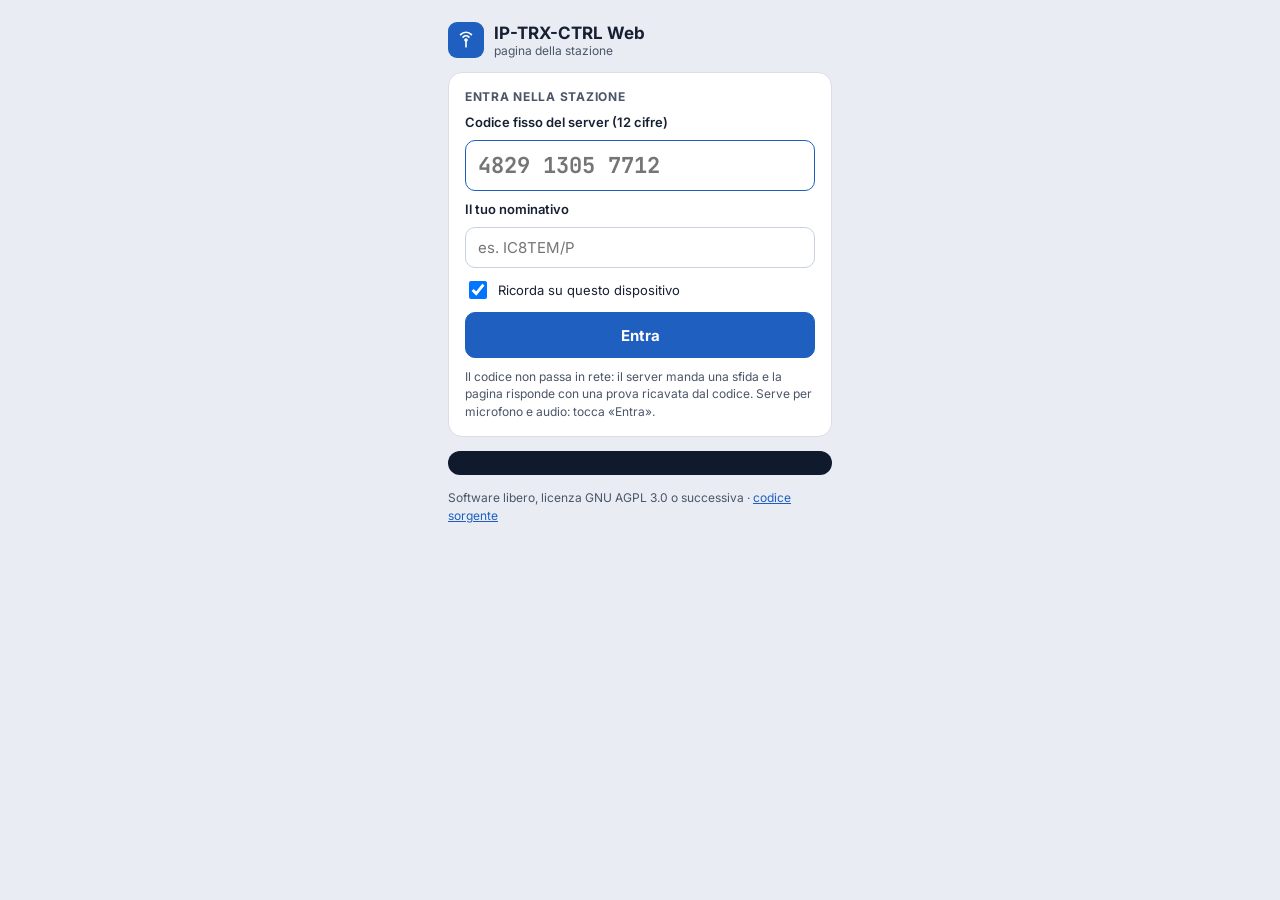
<file: src/IpTrxCtrl/web/index.html>
<!doctype html>
<html lang="it">
<head>
<meta charset="utf-8">
<meta name="viewport" content="width=device-width, initial-scale=1, viewport-fit=cover">
<meta name="theme-color" content="#0F1B2D">
<title>IP-TRX-CTRL Web</title>
<link rel="preconnect" href="https://fonts.googleapis.com">
<link rel="stylesheet" href="https://fonts.googleapis.com/css2?family=Inter:wght@400;500;600;700;800&amp;family=JetBrains+Mono:wght@400;500;700&amp;display=swap">
<link rel="stylesheet" href="app.css">
<script src="app.js" defer></script>
</head>
<body>

<!-- ===================================================== accesso -->
<main id="login">
  <div class="brand">
    <div class="logo"><svg width="20" height="20" viewBox="0 0 24 24" fill="none" stroke="#FFFFFF" stroke-width="2" stroke-linecap="round" aria-hidden="true"><path d="M12 20v-8"/><path d="M8.5 8.5a5 5 0 0 1 7 0"/><path d="M5.5 5.5a9 9 0 0 1 13 0"/><circle cx="12" cy="12" r="1.2"/></svg></div>
    <div><div class="title">IP-TRX-CTRL Web</div><div class="sub" id="loginSub">pagina della stazione</div></div>
  </div>
  <form class="card form" id="loginForm" autocomplete="off">
    <span class="label-cap">ENTRA NELLA STAZIONE</span>
    <label class="field" for="code">Codice fisso del server (12 cifre)</label>
    <input class="code" id="code" inputmode="numeric" placeholder="4829 1305 7712" maxlength="16">
    <label class="field" for="opname">Il tuo nominativo</label>
    <input class="text" id="opname" maxlength="20" placeholder="es. IC8TEM/P">
    <label class="check"><input type="checkbox" id="remember" checked> Ricorda su questo dispositivo</label>
    <button class="btn primary" id="btnEnter" type="submit">Entra</button>
    <span class="muted hint">Il codice non passa in rete: il server manda una sfida e la pagina risponde con una prova ricavata dal codice. Serve per microfono e audio: tocca «Entra».</span>
  </form>
  <div class="log" id="loginLog" aria-live="polite"></div>
  <span class="muted hint">Software libero, licenza GNU AGPL 3.0 o successiva · <a href="https://github.com/ic8tem/IP-TRX-CTRL" target="_blank" rel="noopener">codice sorgente</a></span>
</main>

<!-- ===================================================== stazione -->
<main id="station" hidden>
  <div class="phone-head phone-only">
    <button class="who" id="who" type="button" aria-label="Impostazioni">
      <span class="dot off" id="dot"></span><span class="call" id="call">—</span><span class="net" id="net">—</span>
    </button>
    <div class="lock"><svg width="14" height="14" viewBox="0 0 24 24" fill="none" stroke="currentColor" stroke-width="2.2" stroke-linecap="round" aria-hidden="true"><rect x="5" y="11" width="14" height="9" rx="2"/><path d="M8 11V8a4 4 0 0 1 8 0v3"/></svg>HTTPS</div>
  </div>

  <div class="pc-head pc-only">
    <div><div class="t">IP-TRX-CTRL Web</div><div class="st" id="pcSub">—</div></div>
    <div class="chips">
      <span class="chip off" id="pcConn">Non collegato</span>
      <span class="chip acc">BROWSER</span>
      <button class="btn" id="btnSettings" type="button">Impostazioni</button>
      <button class="btn" id="btnLogout" type="button">Esci</button>
    </div>
  </div>

  <div class="notice" id="notice" hidden></div>

  <div class="grid3">
    <!-- radio -->
    <section class="col radio">
      <span class="label-cap pc-only" id="rigTitle">RADIO REMOTA</span>
      <div class="qrg" id="qrg" title="Clic per scrivere la frequenza · rotella = un passo">
        <div class="row head"><span>VFO A</span><span class="pb" id="modePb">— · —</span></div>
        <span class="freq" id="freq">--.---.---</span>
        <input class="freq-in" id="freqIn" hidden inputmode="decimal" aria-label="Nuova frequenza in kHz">
        <span class="unit" id="unit">MHz · —</span>
        <div class="row foot"><span id="vfoBShort">B —</span><span id="stepShort">passo —</span></div>
      </div>
      <div class="tune phone-only">
        <button class="btn" id="stepDown" type="button" aria-label="Giù di un passo">−</button>
        <select class="btn" id="modeSel" aria-label="Modo"></select>
        <button class="btn" id="stepUp" type="button" aria-label="Su di un passo">+</button>
      </div>
      <div class="bands" id="bands"></div>
      <div class="steprow pc-only">
        <b>Passo</b>
        <button class="btn" id="stepDownPc" type="button" aria-label="Giù di un passo">◀</button>
        <select class="stepval" id="stepSel" aria-label="Passo di sintonia"></select>
        <button class="btn" id="stepUpPc" type="button" aria-label="Su di un passo">▶</button>
        <select class="stepval" id="modeSelPc" aria-label="Modo"></select>
        <b class="ml12">VFO B</b>
        <span class="vfob" id="vfoB">—</span>
        <button class="btn" id="btnAB" type="button">A/B</button>
        <button class="btn" id="btnSplit" type="button">SPLIT</button>
      </div>
      <div class="ctl" id="ctl">
        <button class="btn" id="cNR" type="button">NR</button>
        <button class="btn" id="cNB" type="button">NB</button>
        <button class="btn" id="cANF" type="button">NOTCH</button>
        <button class="btn pc-only" id="cCOMP" type="button">COMP</button>
        <button class="btn" id="cATT" type="button">ATT —</button>
        <button class="btn pc-only" id="cPRE" type="button">PRE —</button>
        <button class="btn pc-only" id="cAGC" type="button">AGC —</button>
        <label class="power pc-only">Potenza <input type="range" id="power" min="0" max="100" value="50" aria-label="Potenza"> <span id="powerTxt">—</span></label>
      </div>
    </section>

    <!-- strumenti e PTT -->
    <section class="col instr">
      <span class="label-cap pc-only">STRUMENTI E PTT</span>
      <div class="meters">
        <span class="name">S</span><div class="bar s"><i id="bS"></i></div><span class="val" id="vS">—</span>
        <span class="name">Po</span><div class="bar po"><i id="bPo"></i></div><span class="val" id="vPo">—</span>
        <span class="name">ROS</span><div class="bar swr" id="barSwr"><i id="bSwr"></i></div><span class="val" id="vSwr">—</span>
        <span class="name">ALC</span><div class="bar alc"><i id="bAlc"></i></div><span class="val" id="vAlc">—</span>
      </div>
      <button class="ptt" id="ptt" type="button">PTT · PREMI E TIENI</button>
      <span class="txline" id="txline">—</span>
      <div class="notes" id="notesBox">
        <div class="notes-list" id="notesList" aria-live="polite"></div>
        <div class="notes-row"><input id="noteIn" type="text" maxlength="300" placeholder="Nota per chi opera o ascolta…" aria-label="Nota"><button class="btn small" id="noteSend" type="button">Invia</button></div>
      </div>
    </section>

    <!-- audio e collegamento -->
    <section class="col audio pc-only">
      <span class="label-cap">AUDIO E COLLEGAMENTO</span>
      <label for="micSel">Microfono del browser</label>
      <select id="micSel"></select>
      <label for="spkSel">Altoparlante</label>
      <select id="spkSel"></select>
      <div class="vol"><span>Volume</span><input type="range" id="volPc" min="0" max="100" value="70" aria-label="Volume"><span class="mono" id="volPcTxt">70%</span></div>
      <div class="kv">
        <span class="muted">Indirizzo</span><span class="mono" id="kvAddr">—</span>
        <span class="muted">Jitter</span><span class="mono" id="kvJit">—</span>
        <span class="muted">Persi</span><span class="mono" id="kvLoss">—</span>
      </div>
    </section>
  </div>

  <div class="vol phone-only">
    <svg width="18" height="18" viewBox="0 0 24 24" fill="none" stroke="currentColor" stroke-width="2" stroke-linecap="round" aria-hidden="true"><path d="M11 5L6 9H3v6h3l5 4V5z"/><path d="M15.5 8.5a5 5 0 0 1 0 7"/></svg>
    <input type="range" id="vol" min="0" max="100" value="70" aria-label="Volume">
    <span class="mono" id="volTxt">70%</span>
  </div>

  <section class="pan pc-only" id="pan" hidden>
    <div class="head"><span class="label-cap">PANADAPTER DELLA RADIO</span><span class="muted" id="panInfo">—</span></div>
    <canvas id="panCanvas" aria-label="Panadapter della radio: clic per sintonizzare"></canvas>
  </section>
</main>

<dialog id="dlg">
  <h2>Impostazioni</h2>
  <div class="form">
    <label class="field" for="micSel2">Microfono</label>
    <select id="micSel2"></select>
    <label class="field" for="spkSel2">Altoparlante</label>
    <select id="spkSel2"></select>
    <label class="field" for="keyType">Tasto CW (modo tastiera VBand/Vail: Ctrl sinistro = punto, Ctrl destro = linea; anche [ e ])</label>
    <select id="keyType">
      <option value="off">Spento</option>
      <option value="b">Manipolatore iambico, modo B</option>
      <option value="a">Manipolatore iambico, modo A</option>
      <option value="str">Tasto verticale (Ctrl)</option>
    </select>
    <label class="field" for="keyWpm">Velocità (WPM)</label>
    <input id="keyWpm" type="number" min="5" max="60" value="20">
    <label class="check"><input type="checkbox" id="keySwap"> Scambia punto e linea</label>
    <label class="check"><input type="checkbox" id="keyMidi"> Tasto MIDI (Vail, TinyMIDI: Do = verticale, Do# = punto, Re = linea · Chrome, Edge)</label>
    <span class="muted hint" id="dlgInfo">—</span>
    <span class="muted hint">IP-TRX-CTRL · GNU AGPL 3.0 o successiva · <a href="https://github.com/ic8tem/IP-TRX-CTRL" target="_blank" rel="noopener">codice sorgente</a></span>
  </div>
  <div class="rowbtn">
    <button class="btn small" id="btnForget" type="button">Dimentica il codice qui</button>
    <button class="btn small" id="btnLogout2" type="button">Esci</button>
    <button class="btn small" id="btnClose" type="button">Chiudi</button>
  </div>
</dialog>
</body>
</html>
</file>
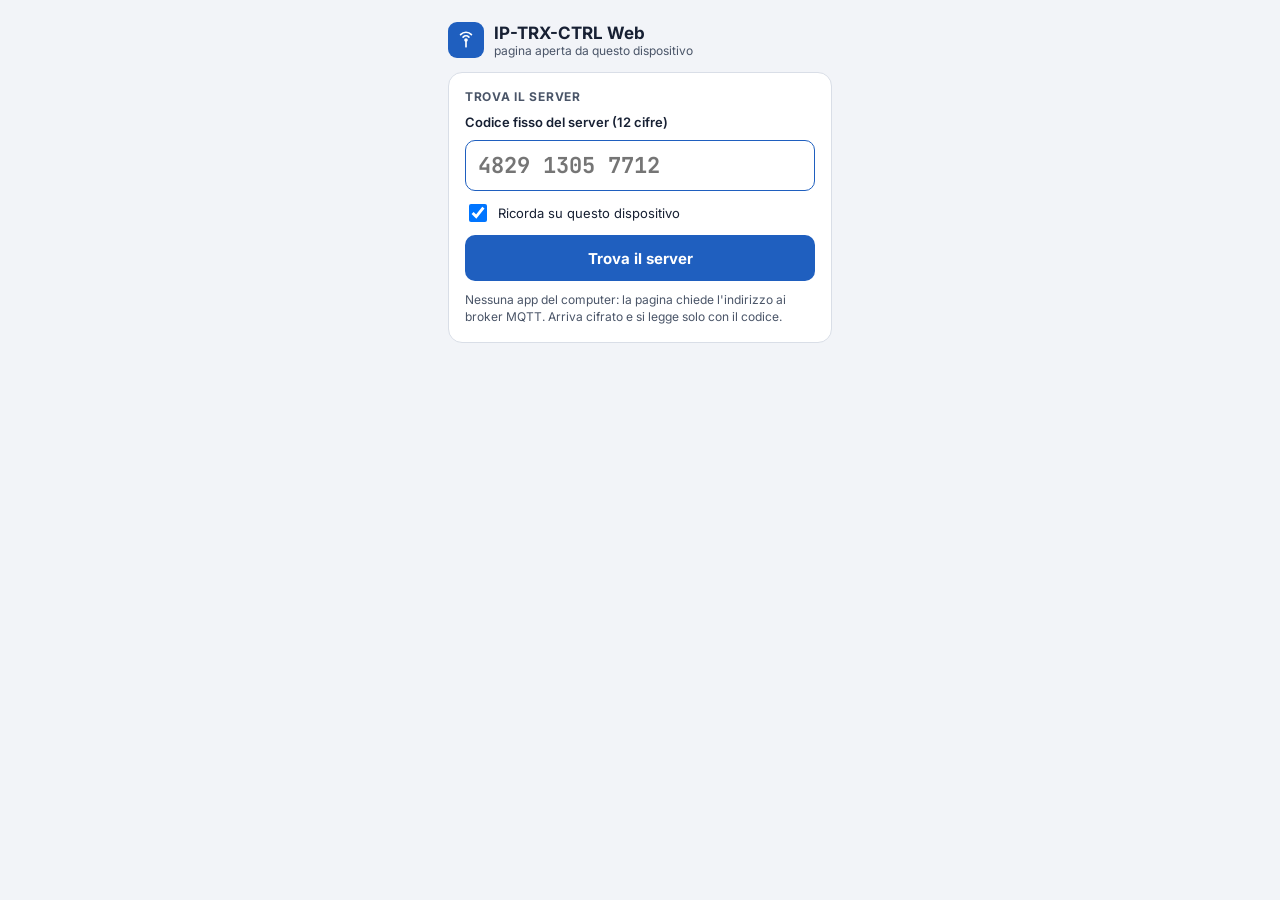
<file: src/IpTrxCtrl/web/trova-server.html>
<!doctype html>
<html lang="it">
<head>
<meta charset="utf-8">
<meta name="viewport" content="width=device-width, initial-scale=1, viewport-fit=cover">
<meta name="theme-color" content="#0F1B2D">
<title>Trova il server · IP-TRX-CTRL</title>
<!--
  IP-TRX-CTRL · pagina «Trova il server» (dalla 0.3.1).
  Si tiene come file sul telefono o sul PC: non serve né l'app del computer né un sito.
  Con il codice fisso del server chiede ai broker MQTT pubblici (WebSocket sicuro) l'indirizzo del server,
  che arriva cifrato (AES-256-GCM) e si legge solo con il codice; poi apre la pagina della stazione in HTTPS.
-->
<link rel="preconnect" href="https://fonts.googleapis.com">
<link rel="stylesheet" href="https://fonts.googleapis.com/css2?family=Inter:wght@400;500;600;700&amp;family=JetBrains+Mono:wght@500;700&amp;display=swap">
<style>
:root { --bg: #F2F4F8; --card: #FFFFFF; --line: #D9DEE7; --ink: #172033; --muted: #4A5568; --accent: #1F5FBF; --qrg-bg: #0F1B2D;
        --ok: #1E7A46; --ok-bg: #E3F5EA; --warn: #8A4B00; --warn-bg: #FFF3E0; --mono: 'JetBrains Mono', ui-monospace, Menlo, Consolas, monospace; }
* { box-sizing: border-box; }
html, body { margin: 0; }
body { background: var(--bg); color: var(--ink); font-family: Inter, system-ui, -apple-system, 'Segoe UI', Roboto, sans-serif; }
a { color: var(--accent); } a:hover { color: #174A94; }
[hidden] { display: none !important; }
main { max-width: 420px; margin: 0 auto; padding: 22px 18px; display: flex; flex-direction: column; gap: 14px; min-height: 100vh; }
.brand { display: flex; align-items: center; gap: 10px; }
.logo { width: 36px; height: 36px; border-radius: 9px; background: var(--accent); display: flex; align-items: center; justify-content: center; }
.title { font-size: 17px; font-weight: 700; } .sub { font-size: 12px; color: var(--muted); }
.card { background: var(--card); border: 1px solid var(--line); border-radius: 14px; padding: 16px; display: flex; flex-direction: column; gap: 10px; }
.cap { font-size: 12px; font-weight: 700; letter-spacing: 0.06em; color: var(--muted); }
label.field { font-size: 13px; font-weight: 600; }
input.code { font-family: var(--mono); font-size: 22px; font-weight: 700; padding: 10px 12px; border: 1.5px solid var(--accent); border-radius: 10px; color: var(--ink); background: #FFFFFF; width: 100%; }
.check { display: flex; align-items: center; gap: 8px; font-size: 13px; } .check input { width: 18px; height: 18px; }
.btn { min-height: 46px; border: none; border-radius: 10px; font-family: inherit; font-size: 15px; font-weight: 700; cursor: pointer; text-decoration: none; display: flex; align-items: center; justify-content: center; }
.btn.primary { background: var(--accent); color: #FFFFFF; } .btn.dark { background: var(--ink); color: #FFFFFF; }
.btn:disabled { opacity: 0.5; cursor: default; }
.note { font-size: 12px; color: var(--muted); line-height: 1.45; }
.log { background: var(--qrg-bg); border-radius: 12px; padding: 12px 14px; display: flex; flex-direction: column; gap: 5px; font-family: var(--mono); font-size: 11.5px; color: #C9D4E5; }
.log .s { color: #7FB3FF; } .log .r { color: #6FD49A; } .log .e { color: #FF8A80; }
.head { display: flex; justify-content: space-between; align-items: center; }
.head .name { font-size: 15px; font-weight: 700; }
.badge { font-size: 11px; font-weight: 700; color: var(--ok); background: var(--ok-bg); border-radius: 10px; padding: 3px 8px; }
.badge.old { color: var(--warn); background: var(--warn-bg); }
.kv { display: grid; grid-template-columns: repeat(2, minmax(0, 1fr)); gap: 6px 10px; font-size: 12.5px; }
.kv .k { color: var(--muted); } .kv .v { font-family: var(--mono); word-break: break-all; } .kv .v.b { font-weight: 700; }
.warn { font-size: 12px; color: var(--warn); background: var(--warn-bg); border-radius: 8px; padding: 8px 10px; line-height: 1.4; }
.alt { font-size: 12.5px; display: flex; flex-wrap: wrap; gap: 6px 12px; }
.back { font-size: 13px; text-decoration: none; display: flex; align-items: center; gap: 6px; background: none; border: none; color: var(--accent); cursor: pointer; padding: 0; font-family: inherit; }
.h1 { font-size: 22px; font-weight: 700; line-height: 1.25; }
.lead { font-size: 14px; color: var(--muted); line-height: 1.5; }
.fp { font-family: var(--mono); font-size: 15px; font-weight: 700; line-height: 1.6; word-break: break-all; }
.steps { display: flex; flex-direction: column; gap: 10px; }
.step { display: flex; gap: 12px; align-items: flex-start; font-size: 14px; line-height: 1.45; }
.num { flex: none; width: 26px; height: 26px; border-radius: 13px; background: var(--accent); color: #FFFFFF; font-size: 13px; font-weight: 700; display: flex; align-items: center; justify-content: center; }
.grow { flex: 1; }
</style>
</head>
<body>

<!-- ======================== 1 · trova il server ======================== -->
<main id="find">
  <div class="brand">
    <div class="logo"><svg width="20" height="20" viewBox="0 0 24 24" fill="none" stroke="#FFFFFF" stroke-width="2" stroke-linecap="round" aria-hidden="true"><path d="M12 20v-8"/><path d="M8.5 8.5a5 5 0 0 1 7 0"/><path d="M5.5 5.5a9 9 0 0 1 13 0"/><circle cx="12" cy="12" r="1.2"/></svg></div>
    <div><div class="title">IP-TRX-CTRL Web</div><div class="sub">pagina aperta da questo dispositivo</div></div>
  </div>

  <form class="card" id="form" autocomplete="off">
    <span class="cap">TROVA IL SERVER</span>
    <label class="field" for="code">Codice fisso del server (12 cifre)</label>
    <input class="code" id="code" inputmode="numeric" placeholder="4829 1305 7712" maxlength="16">
    <label class="check"><input type="checkbox" id="remember" checked> Ricorda su questo dispositivo</label>
    <button class="btn primary" id="go" type="submit">Trova il server</button>
    <span class="note">Nessuna app del computer: la pagina chiede l'indirizzo ai broker MQTT. Arriva cifrato e si legge solo con il codice.</span>
  </form>

  <div class="log" id="log" hidden aria-live="polite"></div>

  <div class="card" id="result" hidden>
    <div class="head"><span class="name" id="rName">—</span><span class="badge" id="rBadge">IN LINEA</span></div>
    <div class="kv">
      <span class="k">VPN</span><span class="v b" id="rVpn">—</span>
      <span class="k">Rete locale</span><span class="v" id="rLan">—</span>
      <span class="k">IP pubblico</span><span class="v" id="rPub">—</span>
      <span class="k">Certificato</span><span class="v" id="rFp">—</span>
    </div>
    <div class="warn" id="rWarn" hidden></div>
    <button class="btn dark" id="open" type="button">Apri la stazione (HTTPS)</button>
    <div class="alt" id="alt"></div>
  </div>
</main>

<!-- ======================== 2 · prima volta: certificato ======================== -->
<main id="cert" hidden>
  <button class="back" id="back" type="button"><svg width="16" height="16" viewBox="0 0 24 24" fill="none" stroke="currentColor" stroke-width="2" stroke-linecap="round" aria-hidden="true"><path d="M15 6l-6 6 6 6"/></svg>Indietro</button>
  <span class="h1">Prima volta su questo dispositivo</span>
  <span class="lead">Il server usa un certificato HTTPS fatto da lui. Il browser avvisa una volta sola: controlla che l'impronta sia la stessa, poi accettala.</span>
  <div class="card" style="gap: 8px">
    <span class="cap">IMPRONTA ATTESA (SHA-256)</span>
    <span class="fp" id="cFp">—</span>
    <span class="note">Arriva cifrata insieme all'indirizzo: chi non ha il codice non può falsificarla.</span>
  </div>
  <div class="steps">
    <div class="step"><span class="num">1</span><span>Il browser mostra «La connessione non è privata».</span></div>
    <div class="step"><span class="num">2</span><span>Apri i dettagli del certificato e confronta l'impronta con quella qui sopra.</span></div>
    <div class="step"><span class="num">3</span><span>Se è uguale: «Avanzate» › «Procedi». Se è diversa: non entrare.</span></div>
  </div>
  <div class="warn">iPhone: va installato il certificato come profilo (Impostazioni › Generali › Info › Attendibilità certificati). <a id="cCer" href="#">Scarica il certificato</a>, installalo da Impostazioni › Profilo scaricato e attivalo.</div>
  <div class="grow"></div>
  <a class="btn dark" id="cOpen" href="#">Ho controllato: apri la stazione</a>
</main>

<script>
'use strict';
(() => {
  // broker pubblici con MQTT su WebSocket sicuro (gli stessi a cui il server lascia l'indirizzo)
  const BROKERS = [
    ['broker.hivemq.com', 'wss://broker.hivemq.com:8884/mqtt'],
    ['broker.emqx.io', 'wss://broker.emqx.io:8084/mqtt'],
    ['test.mosquitto.org', 'wss://test.mosquitto.org:8081/mqtt']
  ];
  const enc = new TextEncoder(), dec = new TextDecoder();
  const $ = (id) => document.getElementById(id);
  const store = {
    get(k, d) { try { const v = localStorage.getItem('iptrx.finder.' + k); return v === null ? d : v; } catch { return d; } },
    set(k, v) { try { localStorage.setItem('iptrx.finder.' + k, v); } catch { } },
    del(k) { try { localStorage.removeItem('iptrx.finder.' + k); } catch { } }
  };
  let digits = '', info = null, target = '';

  function log(cls, sym, text) {
    const l = $('log'); l.hidden = false;
    const d = document.createElement('span'), s = document.createElement('span');
    s.className = cls; s.textContent = sym + ' ';
    d.appendChild(s); d.appendChild(document.createTextNode(text)); l.appendChild(d);
  }

  // ---------------- chiavi (come il server: PBKDF2 600 000 passaggi, poi HKDF-SHA256)
  async function secretOf(d) {
    const base = await crypto.subtle.importKey('raw', enc.encode(d), 'PBKDF2', false, ['deriveBits']);
    return new Uint8Array(await crypto.subtle.deriveBits({ name: 'PBKDF2', hash: 'SHA-256', salt: enc.encode('IP-TRX-CTRL codice fisso del server v3'), iterations: 600000 }, base, 256));
  }
  async function hkdf(secret, infoText, len) {
    const k = await crypto.subtle.importKey('raw', secret, 'HKDF', false, ['deriveBits']);
    return new Uint8Array(await crypto.subtle.deriveBits({ name: 'HKDF', hash: 'SHA-256', salt: new Uint8Array(0), info: enc.encode(infoText) }, k, len * 8));
  }
  const hex = (u) => [...u].map((b) => b.toString(16).padStart(2, '0')).join('');

  // messaggio del server: nonce(12) | tag(16) | testo cifrato
  async function open(key, payload) {
    const nonce = payload.subarray(0, 12), tag = payload.subarray(12, 28), ct = payload.subarray(28);
    const data = new Uint8Array(ct.length + 16); data.set(ct); data.set(tag, ct.length);
    const k = await crypto.subtle.importKey('raw', key, 'AES-GCM', false, ['decrypt']);
    return JSON.parse(dec.decode(await crypto.subtle.decrypt({ name: 'AES-GCM', iv: nonce }, k, data)));
  }

  // ---------------- MQTT 3.1.1 minimo su WebSocket: CONNECT, SUBSCRIBE, PUBLISH ricevuti (messaggio «retained»)
  function str(s) { const b = enc.encode(s); return [b.length >> 8, b.length & 255, ...b]; }
  function packet(type, body) {
    const len = []; let n = body.length;
    do { let x = n & 127; n >>= 7; if (n) x |= 128; len.push(x); } while (n);
    return new Uint8Array([type, ...len, ...body]);
  }
  function ask(url, topic, ms) {
    return new Promise((resolve) => {
      let ws, done = false, buf = new Uint8Array(0);
      const finish = (v) => { if (done) return; done = true; clearTimeout(t); try { ws.close(); } catch { } resolve(v); };
      const t = setTimeout(() => finish(null), ms);
      try { ws = new WebSocket(url, ['mqtt']); } catch { finish(null); return; }
      ws.binaryType = 'arraybuffer';
      ws.onerror = () => finish(null);
      ws.onclose = () => finish(null);
      ws.onopen = () => {
        const id = 'iptrx-web-' + Math.random().toString(36).slice(2, 10);
        ws.send(packet(0x10, [...str('MQTT'), 4, 0x02, 0, 30, ...str(id)]));
      };
      ws.onmessage = (ev) => {
        const add = new Uint8Array(ev.data), nb = new Uint8Array(buf.length + add.length);
        nb.set(buf); nb.set(add, buf.length); buf = nb;
        while (buf.length >= 2) {
          let len = 0, mul = 1, i = 1, b;
          do { if (i >= buf.length) return; b = buf[i++]; len += (b & 127) * mul; mul *= 128; } while (b & 128);
          if (buf.length < i + len) return;
          const first = buf[0], type = first >> 4, body = buf.subarray(i, i + len);
          buf = buf.subarray(i + len);
          if (type === 2) ws.send(packet(0x82, [0, 1, ...str(topic), 0]));                // CONNACK → SUBSCRIBE
          else if (type === 3) {                                                           // PUBLISH
            const qos = (first >> 1) & 3;
            const tl = (body[0] << 8) | body[1];
            const p = 2 + tl + (qos > 0 ? 2 : 0);
            finish(body.subarray(p).slice());
          }
        }
      };
    });
  }

  // ---------------- ricerca
  async function find() {
    digits = ($('code').value || '').replace(/\D/g, '');
    $('log').textContent = ''; $('result').hidden = true;
    if (digits.length !== 12) { log('e', '✗', 'Servono le 12 cifre del codice fisso del server.'); return; }
    if (!window.crypto || !crypto.subtle) { log('e', '✗', 'Questo browser non permette la crittografia su questa pagina: aprila con Chrome, Firefox, Edge o Safari aggiornati.'); return; }
    if ($('remember').checked) store.set('code', digits); else store.del('code');
    $('go').disabled = true;
    try {
      log('s', '▶', 'chiave dal codice (PBKDF2) …');
      const secret = await secretOf(digits);
      const topic = 'iptrxweb/' + hex(await hkdf(secret, 'iptrx-web-topic', 16));
      const key = await hkdf(secret, 'iptrx-web-address', 32);
      log('s', '▶', 'ok · ' + BROKERS.map((b) => b[0]).join(' · '));
      const got = await Promise.all(BROKERS.map((b) => ask(b[1], topic, 9000)));
      let best = null, okCount = 0;
      for (const p of got) {
        if (!p || p.length < 29) continue;
        try { const i = await open(key, p); okCount++; if (!best || (i.t || 0) > (best.t || 0)) best = i; } catch { }
      }
      if (!best) {
        log('e', '✗', 'Nessun server con questo codice: controlla le cifre, che il server sia acceso e che abbia attivo l\'accesso dal browser.');
        return;
      }
      log('r', '◀', `indirizzo cifrato ricevuto (${okCount} broker)`);
      log('r', '✓', `server ${best.c || '—'} trovato · ${best.v || ''}`);
      show(best);
    } catch (e) {
      log('e', '✗', 'Errore: ' + (e && e.message ? e.message : e));
    } finally { $('go').disabled = false; }
  }

  function show(i) {
    info = i;
    const port = i.p || 8443;
    const vpn = (i.vpn || [])[0] || '', lan = i.lan || '', pub = i.pub || '';
    $('rName').textContent = i.c || 'Server';
    const age = Date.now() / 1000 - (i.t || 0);
    $('rBadge').textContent = age < 1800 ? 'IN LINEA' : 'AGGIORNATO ' + new Date((i.t || 0) * 1000).toLocaleString();
    $('rBadge').className = 'badge' + (age < 1800 ? '' : ' old');
    $('rVpn').textContent = vpn ? `${vpn}:${port}` : 'nessuna';
    $('rLan').textContent = lan ? `${lan}:${port}` : '—';
    $('rPub').textContent = pub ? `${pub}:${port}` : (i.cgnat ? 'dietro CGNAT' : 'porta non aperta');
    const fp = (i.fp || '').split(':');
    $('rFp').textContent = fp.length > 4 ? `${fp[0]}:${fp[1]}:…:${fp[fp.length - 2]}:${fp[fp.length - 1]}` : (i.fp || '—');
    const w = $('rWarn');
    if (!pub && i.cgnat) { w.textContent = 'IP pubblico dietro CGNAT: da fuori casa si entra solo dalla VPN.'; w.hidden = false; }
    else if (!pub && !vpn) { w.textContent = 'Il server non ha una VPN né una porta aperta sul router: si entra solo dalla stessa rete di casa.'; w.hidden = false; }
    else w.hidden = true;
    // ordine dei tentativi: VPN, rete locale, IP pubblico
    const list = [];
    if (vpn) list.push(['VPN', `${vpn}:${port}`]);
    if (lan) list.push(['rete locale', `${lan}:${port}`]);
    if (pub) list.push(['IP pubblico', `${pub}:${port}`]);
    target = list.length ? list[0][1] : '';
    $('open').disabled = !target;
    const alt = $('alt'); alt.textContent = '';
    if (list.length > 1) {
      alt.appendChild(document.createTextNode('Oppure:'));
      for (const [name, addr] of list.slice(1)) {
        const a = document.createElement('a'); a.href = '#'; a.textContent = `${name} ${addr}`;
        a.addEventListener('click', (e) => { e.preventDefault(); target = addr; go(); });
        alt.appendChild(a);
      }
    }
    $('result').hidden = false;
  }

  function stationUrl(addr) {
    const h = new URLSearchParams({ c: digits, r: $('remember').checked ? '1' : '0' });
    return `https://${addr}/#${h.toString()}`;
  }

  function go() {
    if (!target || !info) return;
    // la prima volta per questo indirizzo e questo certificato: spiega l'avviso del browser
    if (store.get('ok.' + target, '') === info.fp) { location.href = stationUrl(target); return; }
    $('cFp').textContent = (info.fp || '—').replace(/((?:[0-9A-F]{2}:){7}[0-9A-F]{2}):/g, '$1 ');
    $('cCer').href = `https://${target}/certificato.cer`;
    $('cOpen').href = stationUrl(target);
    $('find').hidden = true; $('cert').hidden = false;
    window.scrollTo(0, 0);
  }

  $('form').addEventListener('submit', (e) => { e.preventDefault(); find(); });
  $('open').addEventListener('click', go);
  $('back').addEventListener('click', () => { $('cert').hidden = true; $('find').hidden = false; });
  $('cOpen').addEventListener('click', () => { if (info) store.set('ok.' + target, info.fp); });
  $('code').value = store.get('code', '');
})();
</script>
</body>
</html>
</file>
<file: src/IpTrxCtrl/web/app.css>
/* IP-TRX-CTRL · pagina web della stazione (dalla 0.3.1). Colori e caratteri del bozzetto approvato. */
:root {
  --bg-phone: #F2F4F8;
  --bg-pc: #E9EDF3;
  --card: #FFFFFF;
  --line: #D9DEE7;
  --btn-line: #C9D1DE;
  --ink: #172033;
  --muted: #4A5568;
  --accent: #1F5FBF;
  --accent-dark: #174A94;
  --qrg-bg: #0F1B2D;
  --qrg: #FFC857;
  --qrg-label: #8FA6C7;
  --tx: #C62828;
  --ok: #1E7A46;
  --ok-bg: #E3F5EA;
  --ok-dot: #1E9E57;
  --warn: #8A4B00;
  --warn-bg: #FFF3E0;
  --track: #E5E9F0;
  --bar-s: #1F5FBF;
  --bar-po: #D97706;
  --bar-swr: #1E9E57;
  --bar-alc: #7C3AED;
  --mono: 'JetBrains Mono', ui-monospace, Menlo, Consolas, monospace;
  --sans: Inter, system-ui, -apple-system, 'Segoe UI', Roboto, sans-serif;
}

* { box-sizing: border-box; }
html, body { margin: 0; }
body { background: var(--bg-phone); color: var(--ink); font-family: var(--sans); -webkit-text-size-adjust: 100%; }
a { color: var(--accent); }
a:hover { color: var(--accent-dark); }
button, select, input { font-family: var(--sans); color: var(--ink); }
[hidden] { display: none !important; }
.mono { font-family: var(--mono); }

/* ------------------------------------------------------------------ pulsanti */
.btn { min-height: 44px; border: 1px solid var(--btn-line); border-radius: 10px; background: var(--card); font-size: 14px; font-weight: 700; cursor: pointer; padding: 0 10px; }
.btn.on, .btn.sel { border-color: var(--accent); background: var(--accent); color: #FFFFFF; }
.btn:disabled { opacity: 0.45; cursor: default; }
.btn.small { min-height: 34px; border-radius: 8px; font-size: 12px; font-weight: 600; }
.btn.dark { background: var(--ink); border-color: var(--ink); color: #FFFFFF; min-height: 46px; font-size: 15px; }
.btn.primary { background: var(--accent); border-color: var(--accent); color: #FFFFFF; min-height: 46px; font-size: 15px; }
.btn:focus-visible, select:focus-visible, input:focus-visible { outline: 2px solid var(--accent); outline-offset: 2px; }

.card { background: var(--card); border: 1px solid var(--line); border-radius: 14px; padding: 16px; }
.label-cap { font-size: 12px; font-weight: 700; letter-spacing: 0.06em; color: var(--muted); }
.muted { color: var(--muted); }
.hint { font-size: 12px; line-height: 1.45; }
.ml12 { margin-left: 12px; }
.warn-box { font-size: 12.5px; color: var(--warn); background: var(--warn-bg); border-radius: 10px; padding: 10px 12px; line-height: 1.45; }

/* ------------------------------------------------------------------ accesso */
#login { max-width: 420px; margin: 0 auto; padding: 22px 18px; display: flex; flex-direction: column; gap: 14px; min-height: 100vh; }
.brand { display: flex; align-items: center; gap: 10px; }
.brand .logo { width: 36px; height: 36px; border-radius: 9px; background: var(--accent); display: flex; align-items: center; justify-content: center; }
.brand .title { font-size: 17px; font-weight: 700; }
.brand .sub { font-size: 12px; color: var(--muted); }
.form { display: flex; flex-direction: column; gap: 10px; }
.form label.field { font-size: 13px; font-weight: 600; }
.form input.code { font-family: var(--mono); font-size: 22px; font-weight: 700; padding: 10px 12px; border: 1.5px solid var(--accent); border-radius: 10px; background: #FFFFFF; width: 100%; }
.form input.text { font-size: 15px; padding: 10px 12px; border: 1px solid var(--btn-line); border-radius: 10px; background: #FFFFFF; width: 100%; }
.form .check { display: flex; align-items: center; gap: 8px; font-size: 13px; }
.form .check input { width: 18px; height: 18px; }
.log { background: var(--qrg-bg); border-radius: 12px; padding: 12px 14px; display: flex; flex-direction: column; gap: 5px; font-family: var(--mono); font-size: 11.5px; color: #C9D4E5; min-height: 24px; }
.log .s { color: #7FB3FF; } .log .r { color: #6FD49A; } .log .e { color: #FF8A80; }

/* ------------------------------------------------------------------ stazione: telefono (predefinito) */
#station { display: flex; flex-direction: column; gap: 10px; padding: 14px 14px 16px; min-height: 100vh; }
@media (max-width: 899px) { .pc-only { display: none !important; } }

.phone-head { display: flex; justify-content: space-between; align-items: center; }
.phone-head .who { display: flex; align-items: center; gap: 8px; background: none; border: none; padding: 0; cursor: pointer; }
.dot { width: 10px; height: 10px; border-radius: 5px; background: var(--ok-dot); display: inline-block; }
.dot.off { background: #B8C0CC; }
.dot.tx { background: var(--tx); }
.phone-head .call { font-size: 14px; font-weight: 700; }
.phone-head .net { font-size: 12px; color: var(--muted); }
.lock { display: flex; align-items: center; gap: 6px; font-size: 12px; font-weight: 700; color: var(--ok); }

.notice { font-size: 12.5px; color: var(--warn); background: var(--warn-bg); border-radius: 10px; padding: 8px 12px; line-height: 1.4; }

.qrg { background: var(--qrg-bg); border-radius: 14px; padding: 12px 14px; display: flex; flex-direction: column; gap: 2px; cursor: text; }
.qrg .row { display: flex; justify-content: space-between; font-size: 11px; font-weight: 700; color: var(--qrg-label); font-family: var(--mono); }
.qrg .row.foot { font-weight: 400; }
.qrg .freq { font-family: var(--mono); font-size: 38px; font-weight: 700; color: var(--qrg); letter-spacing: -0.5px; line-height: 1.2; }
.qrg .freq.tx { color: #FF6B6B; }
.qrg input.freq-in { font-family: var(--mono); font-size: 30px; font-weight: 700; color: var(--qrg); background: transparent; border: 1px dashed var(--qrg-label); border-radius: 6px; width: 100%; padding: 2px 6px; }
.qrg .unit { display: none; }

.tune { display: grid; grid-template-columns: repeat(3, minmax(0, 1fr)); gap: 6px; }
.tune .btn { font-size: 18px; }
.tune select.btn { font-size: 14px; text-align: center; text-align-last: center; appearance: none; -webkit-appearance: none; }

.bands { display: grid; grid-template-columns: repeat(6, minmax(0, 1fr)); gap: 5px; }
.bands .btn { min-height: 34px; border-radius: 8px; font-size: 12px; font-weight: 600; padding: 0; }
.bands .btn.sel { font-weight: 700; border: none; }
.bands .more { display: none; }

.meters { background: var(--card); border: 1px solid var(--line); border-radius: 12px; padding: 10px 12px; display: grid; grid-template-columns: 36px 1fr 52px; gap: 6px 8px; align-items: center; font-size: 12px; }
.meters .name { color: var(--muted); font-weight: 600; }
.meters .val { font-family: var(--mono); text-align: right; }
.bar { height: 8px; border-radius: 4px; background: var(--track); overflow: hidden; }
.bar > i { display: block; height: 8px; border-radius: 4px; width: 0; transition: width 0.12s linear; }
.bar.s > i { background: var(--bar-s); } .bar.po > i { background: var(--bar-po); } .bar.swr > i { background: var(--bar-swr); } .bar.alc > i { background: var(--bar-alc); }
.bar.swr.warn > i { background: #D97706; } .bar.swr.bad > i { background: var(--tx); }

.ctl { display: grid; grid-template-columns: repeat(4, minmax(0, 1fr)); gap: 5px; }
.ctl .btn { min-height: 36px; border-radius: 8px; font-size: 12px; font-weight: 600; padding: 0 4px; }
.ctl .btn.on { font-weight: 700; border: none; }

.vol { display: flex; align-items: center; gap: 10px; font-size: 12px; color: var(--muted); }
.vol input[type=range] { flex: 1; accent-color: var(--muted); }
.vol .mono { min-width: 36px; text-align: right; }

.spacer { flex: 1; }
.txline { font-size: 12px; color: var(--muted); text-align: center; }
.txline.alert { color: var(--tx); font-weight: 700; }
.ptt { min-height: 112px; border: 3px solid var(--tx); border-radius: 22px; background: var(--card); color: var(--tx); font-family: var(--sans); font-size: 22px; font-weight: 800; letter-spacing: 0.04em; cursor: pointer; user-select: none; -webkit-user-select: none; touch-action: none; }
.ptt.active { background: var(--tx); color: #FFFFFF; }
.ptt.denied { opacity: 0.45; }
.notes { display: flex; flex-direction: column; gap: 6px; font-size: 12px; }
.notes-list { max-height: 84px; overflow-y: auto; color: var(--muted); }
.notes-list div { padding: 1px 0; } .notes-list b { color: var(--ink); }
.notes-list .new { animation: noteflash 1.2s ease-out 1; }
@keyframes noteflash { from { background: var(--track); } to { background: transparent; } }
.notes-row { display: flex; gap: 6px; }
.notes-row input { flex: 1; min-height: 32px; border: 1px solid var(--btn-line); border-radius: 8px; padding: 0 8px; background: #FFFFFF; font-size: 13px; }
@media (prefers-reduced-motion: reduce) { .notes-list .new { animation: none; } }

/* telefono: le tre colonne si sciolgono e i pezzi seguono l'ordine del bozzetto */
@media (max-width: 899px) {
  .grid3, .col { display: contents; }
  .phone-head { order: 0; } .notice { order: 0; }
  .qrg { order: 1; } .tune { order: 2; } .bands { order: 3; } .meters { order: 4; } .ctl { order: 5; }
  .vol { order: 6; } .spacer, #station::after { order: 7; } .txline { order: 8; } .ptt { order: 9; } .notes { order: 10; }
  #station::after { content: ""; flex: 1; }
  .ptt { order: 9; }
}

/* ------------------------------------------------------------------ finestra delle impostazioni */
dialog { border: 1px solid var(--line); border-radius: 14px; padding: 18px; max-width: 420px; width: calc(100% - 32px); color: var(--ink); }
dialog::backdrop { background: rgba(15, 27, 45, 0.45); }
dialog h2 { font-size: 17px; margin: 0 0 12px; }
dialog .rowbtn { display: flex; gap: 8px; justify-content: flex-end; margin-top: 14px; flex-wrap: wrap; }
dialog select, dialog input.text { width: 100%; min-height: 36px; border: 1px solid var(--btn-line); border-radius: 8px; font-size: 13px; background: #FFFFFF; }

/* ------------------------------------------------------------------ stazione: PC */
@media (min-width: 900px) {
  body { background: var(--bg-pc); }
  #station { padding: 12px; gap: 10px; }
  .phone-only { display: none !important; }

  .pc-head { background: var(--card); border-radius: 12px; padding: 10px 16px; display: flex; align-items: center; justify-content: space-between; gap: 12px; }
  .pc-head .t { font-size: 16px; font-weight: 700; }
  .pc-head .st { font-size: 12px; color: var(--muted); }
  .pc-head .chips { display: flex; align-items: center; gap: 8px; }
  .chip { font-size: 12px; font-weight: 700; border-radius: 12px; padding: 5px 10px; }
  .chip.ok { background: var(--ok-bg); color: var(--ok); }
  .chip.off { background: var(--track); color: var(--muted); }
  .chip.acc { background: var(--accent); color: #FFFFFF; }
  .pc-head .btn { min-height: 32px; border-radius: 8px; font-size: 12px; font-weight: 600; padding: 0 12px; }

  .grid3 { display: grid; grid-template-columns: 11fr 6fr 6fr; gap: 10px; }
  .col { background: var(--card); border-radius: 12px; padding: 14px; display: flex; flex-direction: column; gap: 9px; min-width: 0; }

  .qrg { flex-direction: row; align-items: baseline; gap: 12px; border-radius: 10px; padding: 8px 14px; }
  .qrg .row.head { order: 0; font-size: 12px; }
  .qrg .row.head .pb { display: none; }
  .qrg .freq { order: 1; font-size: 34px; }
  .qrg .unit { display: block; order: 2; margin-left: auto; font-family: var(--mono); font-size: 14px; color: var(--qrg); }
  .qrg .row.foot { display: none; }

  .bands { display: flex; gap: 4px; flex-wrap: wrap; }
  .bands .btn, .bands .more { display: inline-block; min-height: 28px; min-width: 38px; border-radius: 6px; font-size: 11px; font-weight: 400; }
  .bands .btn.sel { font-weight: 700; }

  .steprow { display: flex; gap: 6px; align-items: center; font-size: 12px; flex-wrap: wrap; }
  .steprow b { font-weight: 700; }
  .steprow .btn { min-height: 28px; border-radius: 6px; padding: 0 10px; font-size: 11px; font-weight: 400; }
  .steprow .stepval { font-family: var(--mono); border: 1px solid var(--btn-line); border-radius: 6px; padding: 5px 10px; background: #FFFFFF; font-size: 12px; }
  .steprow .vfob { font-family: var(--mono); font-weight: 700; }

  .ctl { display: flex; gap: 5px; flex-wrap: wrap; }
  .ctl .btn { min-height: 28px; border-radius: 6px; padding: 0 10px; font-size: 11px; font-weight: 400; }
  .ctl .btn.on { font-weight: 700; }
  .ctl .power { font-size: 12px; font-weight: 700; align-self: center; margin-left: 8px; display: flex; align-items: center; gap: 6px; }
  .ctl .power input { width: 90px; accent-color: var(--accent); }

  .meters { border: none; padding: 0; grid-template-columns: 34px 1fr 44px; gap: 5px 8px; }
  .meters .name { font-weight: 400; }
  .ptt { min-height: 64px; border-radius: 14px; font-size: 16px; letter-spacing: 0; }
  .txline { font-size: 11.5px; text-align: left; }

  .audio label { font-weight: 600; font-size: 12px; }
  .audio select { min-height: 30px; border: 1px solid var(--btn-line); border-radius: 6px; font-size: 12px; background: #FFFFFF; width: 100%; }
  .audio .kv { display: grid; grid-template-columns: repeat(2, minmax(0, 1fr)); gap: 4px 8px; margin-top: 4px; font-size: 12px; }
  .audio .vol { color: var(--ink); }

  .pan { background: var(--card); border-radius: 12px; padding: 10px 14px; display: flex; flex-direction: column; gap: 6px; }
  .pan .head { display: flex; justify-content: space-between; font-size: 12px; }
  .pan canvas { width: 100%; height: 190px; border-radius: 8px; background: #04102A; display: block; cursor: crosshair; }
}
</file>
